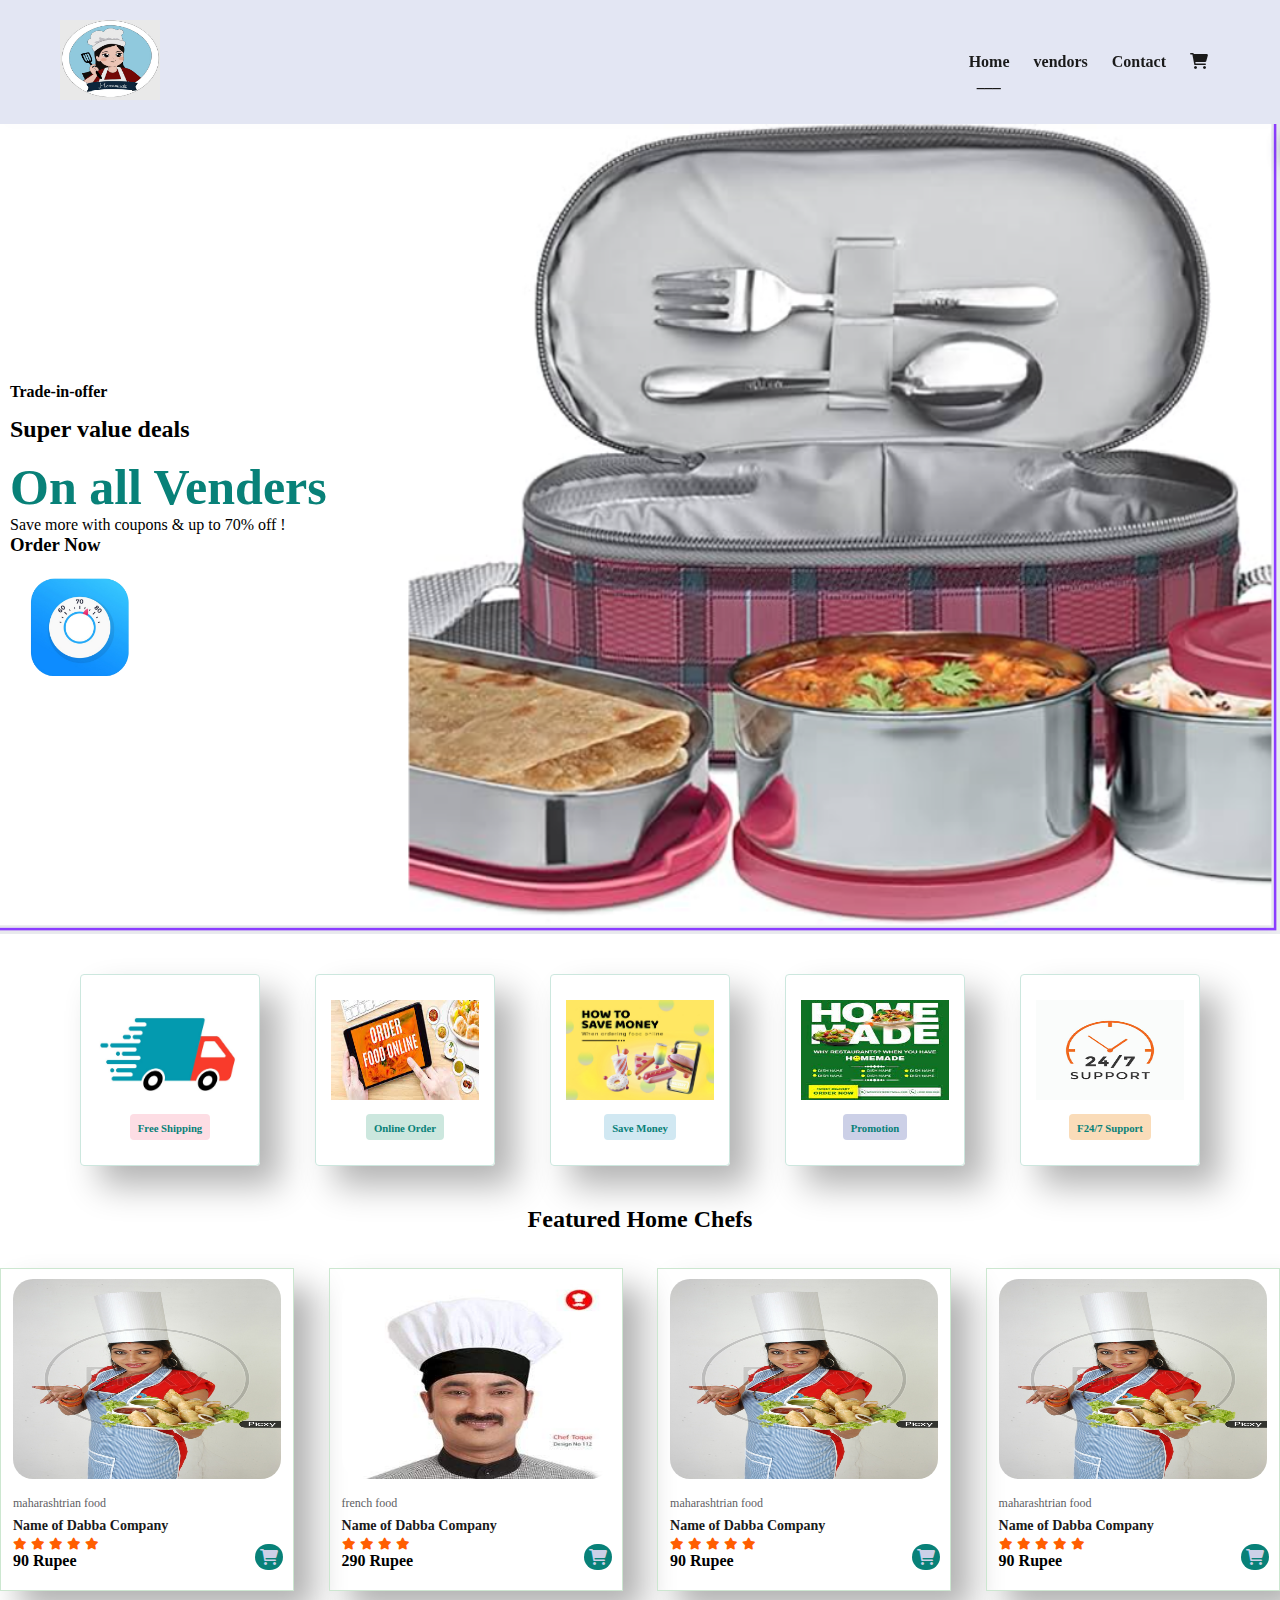
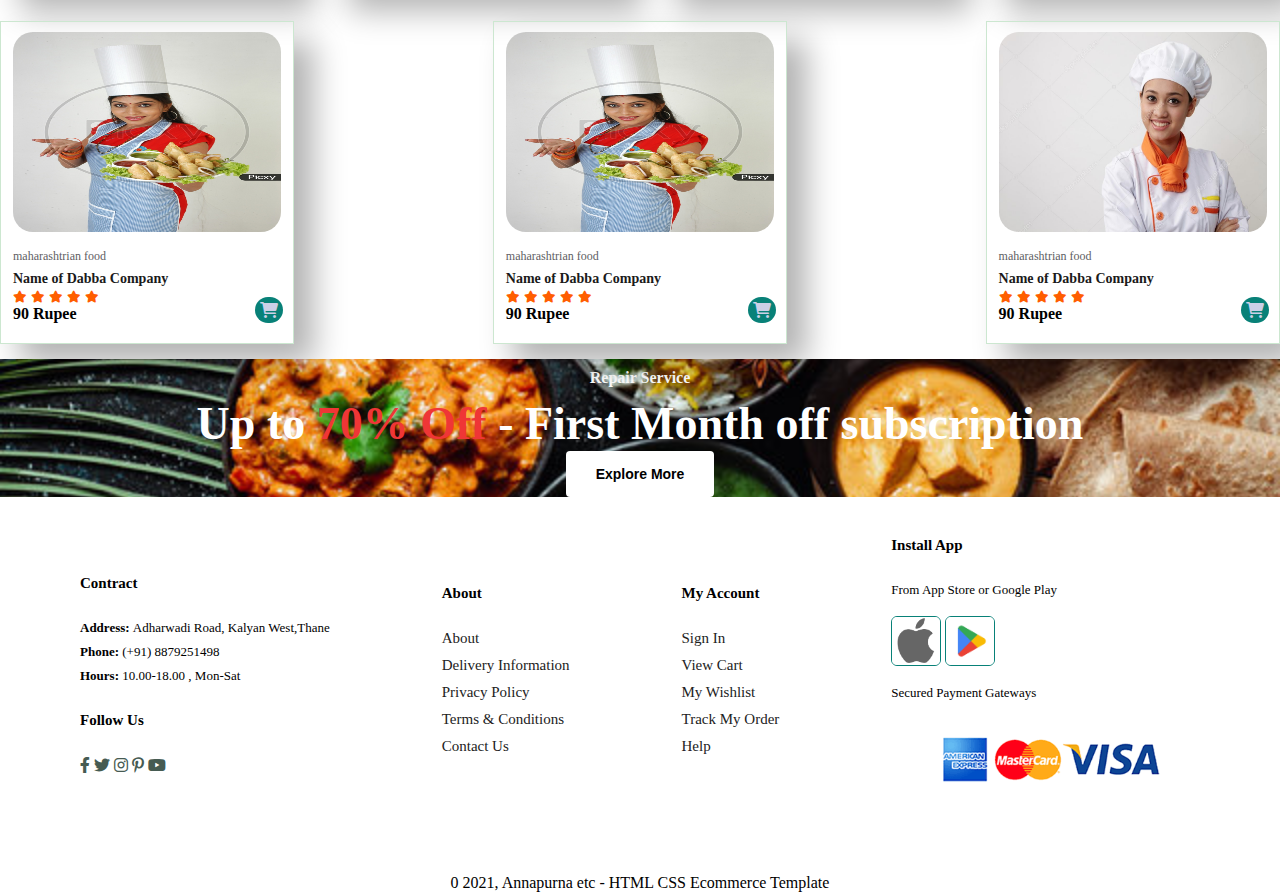
<file: index.html>
<!DOCTYPE html>
<html lang="en">
<head>
    <meta charset="UTF-8">
    <meta name="viewport" content="width=device-width, initial-scale=1.0">
    <title>Annapurna</title>
    <link rel="stylesheet" href="./style.css">
    <script src="./script.js"></script>
    <link rel="stylesheet" href="https://cdnjs.cloudflare.com/ajax/libs/font-awesome/6.0.0-beta3/css/all.min.css">
    <link rel="icon" type="image/x-icon" href="./img/favicon.ico">
    
</head>
<body>
<section id="header">
<a href="#"><img src="./img/download.jpeg" alt="" width="100px" height="80px"></a>
<div>
    <ul id="navbar">
        <li>
            <a class="active" href="./index.html">Home</a>
        </li>
        <li>
            <a href="./vendors.html"> vendors</a>
        </li>
        <li>
            <a href="#"> Contact</a>
        </li>
        <li><a href="./carts.html">
            <i class="fa-solid fa-cart-shopping"></i>
        </a>
        </li>
    </ul>
</div>
<div id="mobile">
    <i id="bar" class="fas fa-outdent"></i>
    <a href="./carts.html">
        <i class="fa-solid fa-cart-shopping"></i>
    </a>
</div>
</section>

<section id="hero">
<h4>Trade-in-offer</h4>
<h2>Super value deals</h2>
<h1>On all Venders</h1>
<p>Save more with coupons & up to 70% off !</p>
<h3>Order Now</h3>
<button></button>
</section>
<section id="feature" class="section-p1">
    <div class="fe-box">
        <img src="./img/fast-shipping-icon-vector-24390968.jpg" alt="" width="100px" height="100px">
        <h6>Free Shipping</h6>
    </div>
    <div class="fe-box">
        <img src="./img/download (1).jpeg" alt="" width="100px" height="100px">
        <h6>Online Order</h6>
    </div>
    <div class="fe-box">
        <img src="./img/4b93d1a86a49f855125f26fcbc2a799c.jpg" alt="" width="100px" height="100px">
        <h6>Save Money</h6>
    </div>
    <div class="fe-box">
        <img src="./img/download (2).jpeg" alt="" width="100px" height="100px">
        <h6>Promotion</h6>
    </div>
    <div class="fe-box">
        <img src="./img/download (3).png" alt="" width="100px" height="100px">
        <h6>F24/7 Support</h6>
    </div>
</section>

<section id="product1" class="section=section-p1">
<h2>
    Featured Home Chefs
</h2>
<p>

</p>
<div class="pro-container">

    <div class="pro">
        <img src="./img/0abc6d64dfc5021031dc1bae4401d158.jpg" alt="" srcset="" width="200px" height="200px">
        <div class="des">
            <span>maharashtrian food</span>
            <h5>Name of Dabba Company</h5>
            <div class="star">
                <i class="fas fa-star"></i>
                <i class="fas fa-star"></i>
                <i class="fas fa-star"></i>
                <i class="fas fa-star"></i>
                <i class="fas fa-star"></i>
            </div>
            <h4>90 Rupee</h4>
        </div>
        <div class="cart">
            <a href="#">
            <i class="fa-solid fa-cart-shopping"></i>
        </a>
        </div>
        
    </div>

    <div class="pro">
        <img src="./img/white-with-black-band-chef-cap-368869585-tv4id.jpg" alt="" srcset="" width="200px" height="200px">
        <div class="des">
            <span>french food</span>
            <h5>Name of Dabba Company</h5>
            <div class="star">
                <i class="fas fa-star"></i>
                <i class="fas fa-star"></i>
                <i class="fas fa-star"></i>
                <i class="fas fa-star"></i>
                
            </div>
            <h4>290 Rupee</h4>
        </div>
        <div class="cart">
            <a href="#">
            <i class="fa-solid fa-cart-shopping"></i>
        </a>
        </div>
        
    </div>

    <div class="pro">
        <img src="./img/0abc6d64dfc5021031dc1bae4401d158.jpg" alt="" srcset="" width="200px" height="200px">
        <div class="des">
            <span>maharashtrian food</span>
            <h5>Name of Dabba Company</h5>
            <div class="star">
                <i class="fas fa-star"></i>
                <i class="fas fa-star"></i>
                <i class="fas fa-star"></i>
                <i class="fas fa-star"></i>
                <i class="fas fa-star"></i>
            </div>
            <h4>90 Rupee</h4>
        </div>
        <div class="cart">
            <a href="#">
            <i class="fa-solid fa-cart-shopping"></i>
        </a>
        </div>
        
    </div>

    <div class="pro">
        <img src="./img/0abc6d64dfc5021031dc1bae4401d158.jpg" alt="" srcset="" width="200px" height="200px">
        <div class="des">
            <span>maharashtrian food</span>
            <h5>Name of Dabba Company</h5>
            <div class="star">
                <i class="fas fa-star"></i>
                <i class="fas fa-star"></i>
                <i class="fas fa-star"></i>
                <i class="fas fa-star"></i>
                <i class="fas fa-star"></i>
            </div>
            <h4>90 Rupee</h4>
        </div>
        <div class="cart">
            <a href="#">
            <i class="fa-solid fa-cart-shopping"></i>
        </a>
        </div>
        
    </div>
    <div class="pro">
        <img src="./img/0abc6d64dfc5021031dc1bae4401d158.jpg" alt="" srcset="" width="200px" height="200px">
        <div class="des">
            <span>maharashtrian food</span>
            <h5>Name of Dabba Company</h5>
            <div class="star">
                <i class="fas fa-star"></i>
                <i class="fas fa-star"></i>
                <i class="fas fa-star"></i>
                <i class="fas fa-star"></i>
                <i class="fas fa-star"></i>
            </div>
            <h4>90 Rupee</h4>
        </div>
        <div class="cart">
            <a href="#">
            <i class="fa-solid fa-cart-shopping"></i>
        </a>
        </div>
        
    </div>
    <div class="pro">
        <img src="./img/0abc6d64dfc5021031dc1bae4401d158.jpg" alt="" srcset="" width="200px" height="200px">
        <div class="des">
            <span>maharashtrian food</span>
            <h5>Name of Dabba Company</h5>
            <div class="star">
                <i class="fas fa-star"></i>
                <i class="fas fa-star"></i>
                <i class="fas fa-star"></i>
                <i class="fas fa-star"></i>
                <i class="fas fa-star"></i>
            </div>
            <h4>90 Rupee</h4>
        </div>
        <div class="cart">
            <a href="#">
            <i class="fa-solid fa-cart-shopping"></i>
        </a>
        </div>
        
    </div>
    
    <div class="pro">
        <img src="./img/depositphotos_93172098-stock-photo-indian-woman-in-chef-uniform.jpg
        " alt="" srcset="" width="200px" height="200px">
        <div class="des">
            <span>maharashtrian food</span>
            <h5>Name of Dabba Company</h5>
            <div class="star">
                <i class="fas fa-star"></i>
                <i class="fas fa-star"></i>
                <i class="fas fa-star"></i>
                <i class="fas fa-star"></i>
                <i class="fas fa-star"></i>
            </div>
            <h4>90 Rupee</h4>
        </div>
        <div class="cart">
            <a href="#">
            <i class="fa-solid fa-cart-shopping"></i>
        </a>
        </div>
        
    </div>
</div>
</section>

<section id="banner" class="section-m1">
    <h4>
        Repair Service
    </h4>
    <h2>
        Up to <span>70% Off</span> - First Month off subscription
    </h2>
    <button>Explore More</button>
</section>
<section id="footer">
<footer class="section-p1">

    <div class="col">
       <h4>Contract</h4>
       <p><strong>Address: </strong> Adharwadi Road, Kalyan West,Thane</p>
       <p><strong>Phone: </strong> (+91) 8879251498</p>
       <p><strong>Hours: </strong> 10.00-18.00 , Mon-Sat</p>
       <div class="Follow">
        <h4>Follow Us</h4>
        <div class="icon">
            <i class="fab fa-facebook-f"></i>
            <i class="fab fa-twitter"></i>
            <i class="fab fa-instagram"></i>
            <i class="fab fa-pinterest-p"></i>
            <i class="fab fa-youtube"></i>
        </div>
       </div>
    </div>
    <div class="col">
        <h4>About</h4>
        <a href="#">About</a>
        <a href="#">Delivery Information</a>
        <a href="#">Privacy Policy</a>
        <a href="#">Terms & Conditions</a>
        <a href="#">Contact Us</a>
    </div>
    <div class="col">
        <h4>My Account</h4>
        <a href="#">Sign In</a>
        <a href="#">View Cart</a>
        <a href="#">My Wishlist</a>
        <a href="#">Track My Order</a>
        <a href="#">Help</a>
    </div>
    <div class="col install">
        <h4>Install App</h4>
        <p>From App Store or Google Play</p>
        <div class="row">
            <img src="./img/knowledge_graph_logo.png" alt="" width="50px" height="50px">
            <img src="./img/download (4).png" alt="" width="50px" height="50px">
        </div>
        <p>Secured Payment Gateways </p>
        <img src="./img/images.png" alt="" height="80px">
    </div>
    
</footer>
<div class="copyright">
    <p>0 2021, Annapurna etc - HTML CSS Ecommerce Template</p>
</div>
</section>
</body>

</html>
</file>
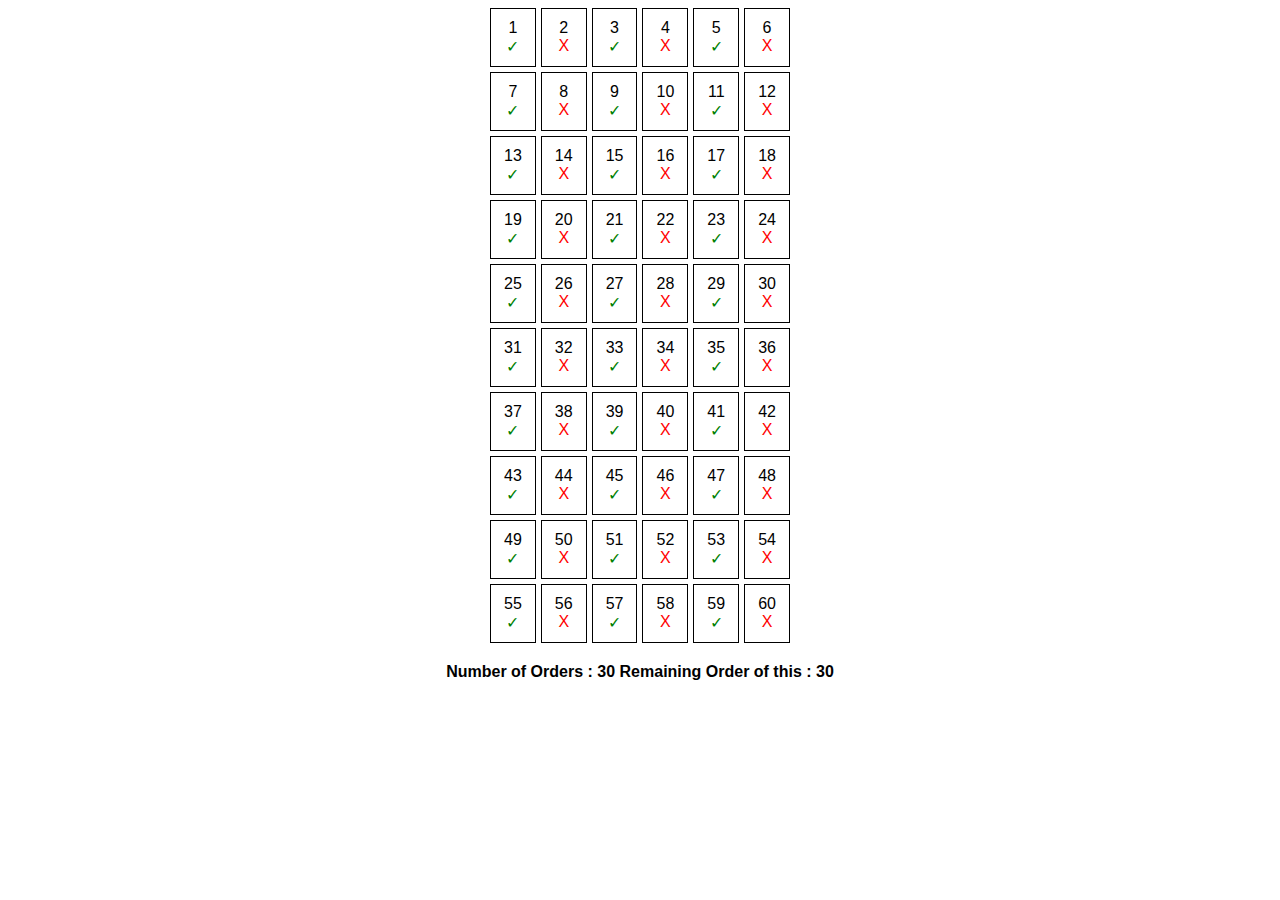
<file: itemsHistory.html>
<!DOCTYPE html>
<html lang="en">
<head>
    <meta charset="UTF-8">
    <meta name="viewport" content="width=device-width, initial-scale=1.0">
    <link rel="stylesheet" href="https://cdnjs.cloudflare.com/ajax/libs/font-awesome/6.0.0-beta3/css/all.min.css">
    <link rel="icon" type="image/x-icon" href="./img/favicon.ico">

    <style>
        body {
            font-family: Arial, sans-serif;
        }

        .matrix {
            display: grid;
            grid-template-columns: repeat(6, 1fr);
            gap: 5px;
            width: 300px;
            margin: 0 auto;
        }

        .cell {
            border: 1px solid #000;
            text-align: center;
            padding: 10px;
        }

        .tick {
            color: green;
        }

        .cross {
            color: red;
        }

        #summary {
            text-align: center;
            margin-top: 20px;
            font-weight: bold;
        }
    </style>
</head>
<body>
    <div class="matrix" id="matrix">
    </div>

    <div id="summary"></div>

    <script>
        const matrixContainer = document.getElementById('matrix');
        const summaryContainer = document.getElementById('summary');
        let tickCount = 0;

        for (let i = 1; i <= 60; i++) {
            const cell = document.createElement('div');
            cell.classList.add('cell');
            cell.textContent = i;

            if (i % 2 === 0) {
                const cross = document.createElement('div');
                cross.classList.add('cross');
                cross.textContent = 'X';
                cell.appendChild(cross);
            } else {
                const tick = document.createElement('div');
                tick.classList.add('tick');
                tick.textContent = '\u2713'; // Unicode for checkmark symbol
                cell.appendChild(tick);
                tickCount++;
            }

            matrixContainer.appendChild(cell);
        }

        const summaryText = `Number of Orders : ${tickCount}\n Remaining Order of this : ${60 -tickCount}`;
        summaryContainer.textContent = summaryText;
    </script>
</body>
</html>
</file>
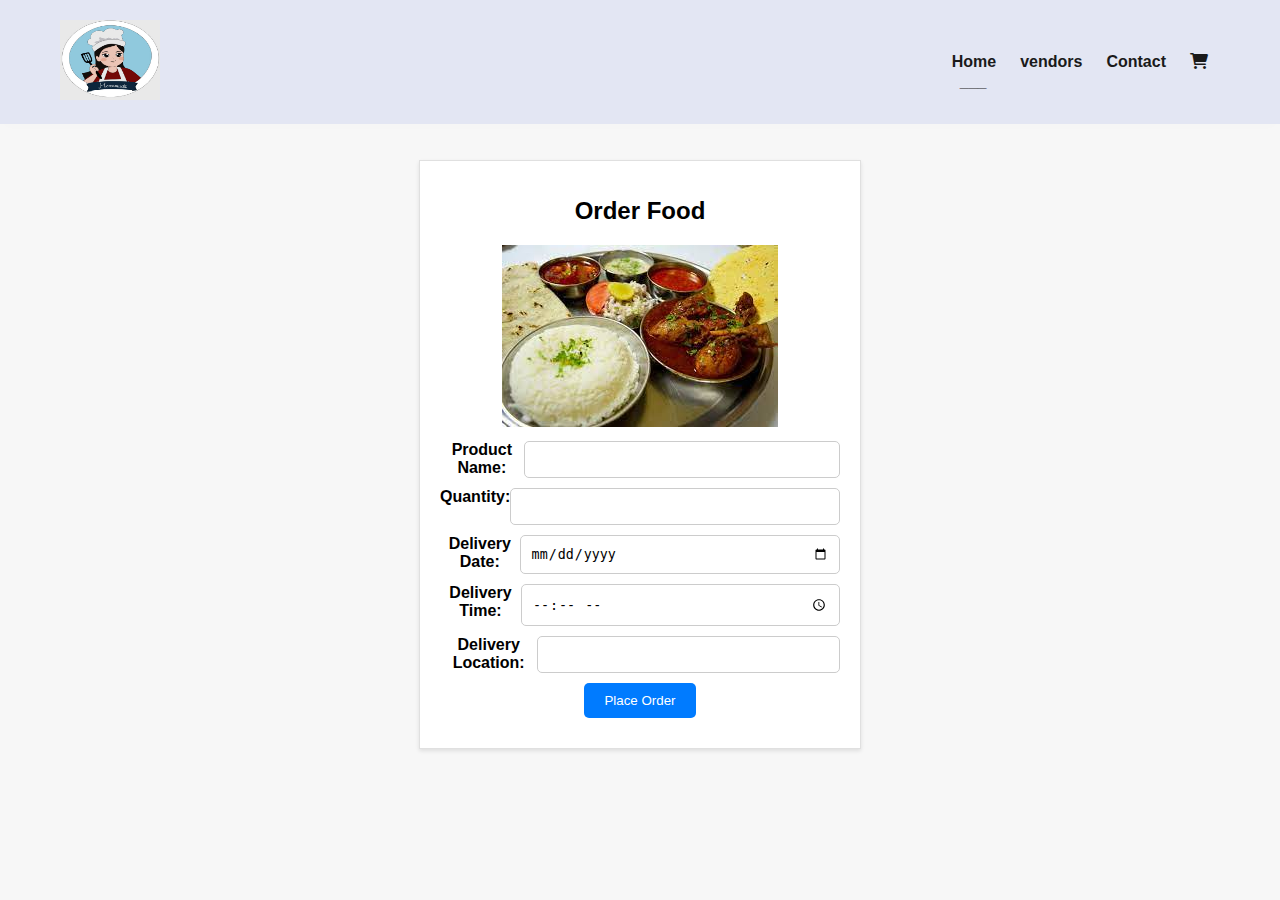
<file: order.html>
<!DOCTYPE html>
<html lang="en">
<head>
    <meta charset="UTF-8">
    <meta name="viewport" content="width=device-width, initial-scale=1.0">
    <link rel="stylesheet" href="https://cdnjs.cloudflare.com/ajax/libs/font-awesome/6.0.0-beta3/css/all.min.css">
    <link rel="icon" type="image/x-icon" href="./img/favicon.ico">

    <title>Order Food</title>
    <style>
        body {
            font-family: Arial, sans-serif;
            background-color: #f7f7f7;
            margin: 0;
            padding: 0;
        }

        .container {
            max-width: 400px;
            margin: 0 auto;
            padding: 20px;
            background-color: #fff;
            border: 1px solid #e0e0e0;
            box-shadow: 0 2px 4px rgba(0, 0, 0, 0.1);
            text-align: center;
        }

        h1 {
            font-size: 24px;
            font-weight: bold;
            margin-bottom: 20px;
        }

        .form-group {
            display: flex;
            margin: 10px 0;
        }
       
        
        label {
            display: block;
            font-weight: bold;
        }

        input[type="text"],
        input[type="number"],
        input[type="date"],
        input[type="time"],
        input[type="file"] {
            width: 100%;
            padding: 10px;
            border: 1px solid #ccc;
            border-radius: 5px;
        }

        .product-image {
            max-width: 100%;
            height: auto;
            margin-bottom: 10px;
        }
        .form-group:last-child{
            display: flex;
            justify-content: center;
        }

        button {

            background-color: #007BFF;
            color: #fff;
            border: none;
            padding: 10px 20px;
            border-radius: 5px;
            cursor: pointer;
        }
        #header{
display: flex;
align-items: center;
justify-content: space-between;
padding: 20px 60px;
background-color: #E3E6F3;
box-shadow: 0 5px 15px rgba(0,0,0,0.006);
z-index: 999;
position: sticky;
top: 0;
left: 0;
}

#navbar{
    display: flex;
    align-items: center;
    justify-content: center;
    
}
#navbar li{
    list-style: none;
    padding: 0 12px;
    position: relative;
}

#navbar li a{
    text-decoration: none;
    font-size: 16px;
    font-weight: 600;
    color: #1a1a1a;
    transition: 0.3s ease;
}
#navbar li a:hover,
#navbar li a:active
{
    color: #088178;

}

#navbar.active{
    right: 0px;
}
#navbar li a.active::after,
#navbar li a:hover::after
{
    content:"___";
    width: 30%;
    height: 2px;
    position: absolute;
    bottom: -4px;
    left: 20px;

}

#mobile{
    display: none;
    align-items: center;
}

    </style>
</head>
<body>
    <section id="header">
        <a href="#"><img src="./img/download.jpeg" alt="" width="100px" height="80px"></a>
        <div>
            <ul id="navbar">
                <li>
                    <a class="active" href="./index.html">Home</a>
                </li>
                <li>
                    <a href="./vendors.html"> vendors</a>
                </li>
                <li>
                    <a href="#"> Contact</a>
                </li>
                <li><a href="./carts.html">
                    <i class="fa-solid fa-cart-shopping"></i>
                </a>
                </li>
            </ul>
        </div>
        <div id="mobile">
            <i id="bar" class="fas fa-outdent"></i>
            <a href="./carts.html">
                <i class="fa-solid fa-cart-shopping"></i>
            </a>
        </div>
        </section>
        <br>
        <br>
    <div class="container">
        <h1>Order Food</h1>
        <div class="product-image">
            <img src="./img/download (5).jpeg" alt="Product Image">
        </div>
        <form>
            <div class="form-group">
                <label for="item-name">Product Name:</label>
                <input type="text" id="item-name" name="item-name" required>
            </div>
            <div class="form-group">
                <label for="quantity">Quantity:</label>
                <input type="number" id="quantity" name="quantity" required>
            </div>
            <div class="form-group">
                <label for="date">Delivery Date:</label>
                <input type="date" id="date" name="date" required>
            </div>
            <div class="form-group">
                <label for="time">Delivery Time:</label>
                <input type="time" id="time" name="time" required>
            </div>
            <div class="form-group">
                <label for="location">Delivery Location:</label>
                <input type="text" id="location" name="location" required>
            </div>
            <div class="form-group">
                <button type="submit">Place Order</button>
            </div>
        </form>
    </div>
</body>
</html>
</file>
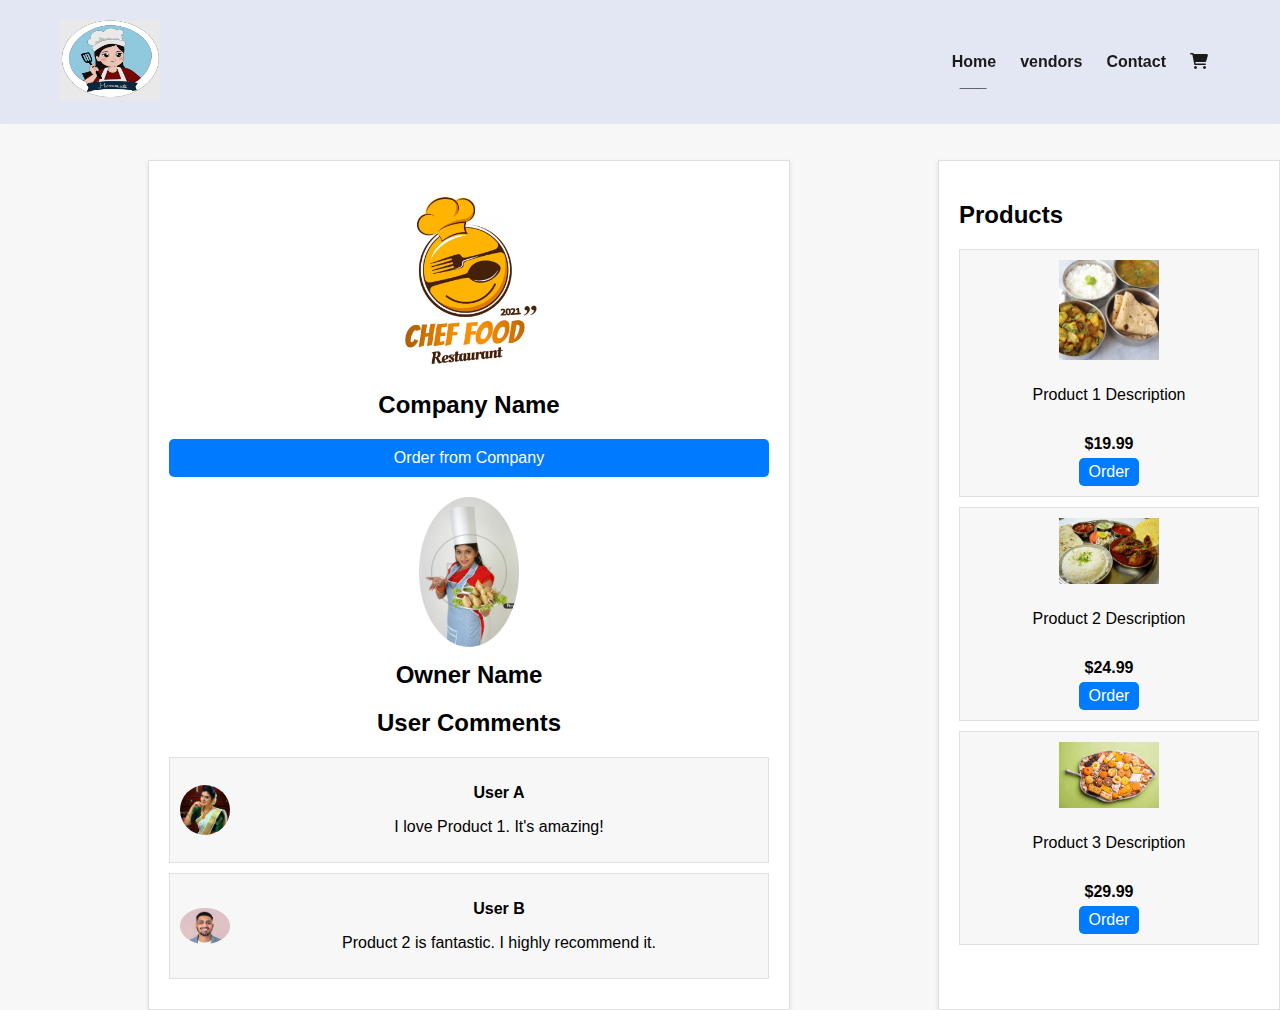
<file: photofolio.html>
<!DOCTYPE html>
<html lang="en">
<head>
    <meta charset="UTF-8">
    <meta name="viewport" content="width=device-width, initial-scale=1.0">
    <link rel="stylesheet" href="https://cdnjs.cloudflare.com/ajax/libs/font-awesome/6.0.0-beta3/css/all.min.css">
    <link rel="icon" type="image/x-icon" href="./img/favicon.ico">

    <title>Company Photo Portfolio with Product Sidebar and Owner Info</title>
    <style>
        body {
            font-family: Arial, sans-serif;
            background-color: #f7f7f7;
            margin: 0;
            padding: 0;
        }

        .container {
            display: flex;
        }

        .main-content {
            flex-grow: 1;
            max-width: 600px;
            margin: 0 auto;
            padding: 20px;
            background-color: #fff;
            border: 1px solid #e0e0e0;
            box-shadow: 0 2px 4px rgba(0, 0, 0, 0.1);
        }

        .company-info {
            text-align: center;
        }

        .company-logo {
            display: block;
            margin: 0 auto;
            max-width: 200px;
            height: auto;
        }

        .company-name {
            font-size: 24px;
            font-weight: bold;
            margin: 10px 0;
        }

        .order-button {
            display: block;
            margin: 20px auto;
            padding: 10px 20px;
            background-color: #007BFF;
            color: #fff;
            text-decoration: none;
            border: none;
            border-radius: 5px;
        }

        .owner-info {
            text-align: center;
        }

        .owner-photo {
            max-width: 150px;
            max-height: 150px;
            border-radius: 50%;
        }

        .owner-name {
            font-weight: bold;
            margin: 10px 0;
        }

        .user-comments {
            text-align: center;
        }

        .user-comment {
            border: 1px solid #e0e0e0;
            background-color: #f7f7f7;
            padding: 10px;
            margin: 10px 0;
            display: flex;
            align-items: center;
        }

        .user-image {
            max-width: 50px;
            max-height: 50px;
            border-radius: 50%;
            margin-right: 10px;
        }

        .user-details {
            flex-grow: 1;
        }

        .user-name {
            font-weight: bold;
        }

        .user-comment-text {
            margin-top: 5px;
        }

        .product-sidebar {
            flex-basis: 300px;
            padding: 20px;
            background-color: #fff;
            border: 1px solid #e0e0e0;
            box-shadow: 0 2px 4px rgba(0, 0, 0, 0.1);
            overflow-y: auto;
        }

        .product-card {
            border: 1px solid #e0e0e0;
            background-color: #f7f7f7;
            padding: 10px;
            margin: 10px 0;
            display: flex;
            flex-direction: column;
            align-items: center;
        }

        .product-image {
            max-width: 100px;
            max-height: 100px;
        }

        .product-description {
            text-align: center;
            margin: 10px 0;
        }

        .product-price {
            font-weight: bold;
            margin: 5px 0;
        }

        .product-order-button {
            display: block;
            padding: 5px 10px;
            background-color: #007BFF;
            color: #fff;
            text-decoration: none;
            border: none;
            border-radius: 5px;
        }
        #header{
display: flex;
align-items: center;
justify-content: space-between;
padding: 20px 60px;
background-color: #E3E6F3;
box-shadow: 0 5px 15px rgba(0,0,0,0.006);
z-index: 999;
position: sticky;
top: 0;
left: 0;
}

#navbar{
    display: flex;
    align-items: center;
    justify-content: center;
    
}
#navbar li{
    list-style: none;
    padding: 0 12px;
    position: relative;
}

#navbar li a{
    text-decoration: none;
    font-size: 16px;
    font-weight: 600;
    color: #1a1a1a;
    transition: 0.3s ease;
}
#navbar li a:hover,
#navbar li a:active
{
    color: #088178;

}

#navbar.active{
    right: 0px;
}
#navbar li a.active::after,
#navbar li a:hover::after
{
    content:"___";
    width: 30%;
    height: 2px;
    position: absolute;
    bottom: -4px;
    left: 20px;

}

#mobile{
    display: none;
    align-items: center;
}

    </style>
</head>
<body>
    <section id="header">
        <a href="#"><img src="./img/download.jpeg" alt="" width="100px" height="80px"></a>
        <div>
            <ul id="navbar">
                <li>
                    <a class="active" href="./index.html">Home</a>
                </li>
                <li>
                    <a href="./vendors.html"> vendors</a>
                </li>
                <li>
                    <a href="#"> Contact</a>
                </li>
                <li><a href="./carts.html">
                    <i class="fa-solid fa-cart-shopping"></i>
                </a>
                </li>
            </ul>
        </div>
        <div id="mobile">
            <i id="bar" class="fas fa-outdent"></i>
            <a href="./carts.html">
                <i class="fa-solid fa-cart-shopping"></i>
            </a>
        </div>
        </section>
        <br>
        <br>
    <div class="container">
        <div class="main-content">
            <div class="company-info">
                <img src="./img/chef-food-restaurant-logo-editable-design-template-949091af7f6dc8b1fc80d8669faab4d6_screen.jpg" alt="Company Logo" class="company-logo">
                <h1 class="company-name">Company Name</h1>
                <a href="order.html" class="order-button">Order from Company</a>
            </div>
            <div class="owner-info">
                <img src="./img/0abc6d64dfc5021031dc1bae4401d158.jpg" alt="Owner Photo" class="owner-photo">
                <h2 class="owner-name">Owner Name</h2>
            </div>
            <div class="user-comments">
                <h2>User Comments</h2>
                <div class="user-comment">
                    <img src="./img/main-qimg-3d1f058868e17e60fed42c35ecb18996-lq.jpeg" alt="User 1" class="user-image">
                    <div class="user-details">
                        <p class="user-name">User A</p>
                        <p class="user-comment-text">I love Product 1. It's amazing!</p>
                    </div>
                </div>
                <div class="user-comment">
                    <img src="./img/download (4).jpeg" alt="User 2" class="user-image">
                    <div class="user-details">
                        <p class="user-name">User B</p>
                        <p class="user-comment-text">Product 2 is fantastic. I highly recommend it.</p>
                    </div>
                </div>
                <!-- Add more user comments with images as needed for each product -->
            </div>
        </div>

        <div class="product-sidebar">
            <h2>Products</h2>
            <div class="product-card">
                <img src="./img/607f9a072d39a822971fc2f3_1618975239547.jpg" alt="Product 1" class="product-image">
                <div class="product-description">
                    <p>Product 1 Description</p>
                </div>
                <div class="product-price">$19.99</div>
                <a href="./order.html" class="product-order-button">Order</a>
            </div>
            <div class="product-card">
                <img src="./img/download (5).jpeg" alt="Product 2" class="product-image">
                <div class="product-description">
                    <p>Product 2 Description</p>
                </div>
                <div class="product-price">$24.99</div>
                <a href="order-product2.html" class="product-order-button">Order</a>
            </div>
            <div class="product-card">
                <img src="./img/download (6).jpeg" alt="Product 3" class="product-image">
                <div class="product-description">
                    <p>Product 3 Description</p>
                </div>
                <div class="product-price">$29.99</div>
                <a href="order-product3.html" class="product-order-button">Order</a>
            </div>
            <!-- Add more product cards as needed -->
        </div>
    </div>
</body>
</html>
</file>
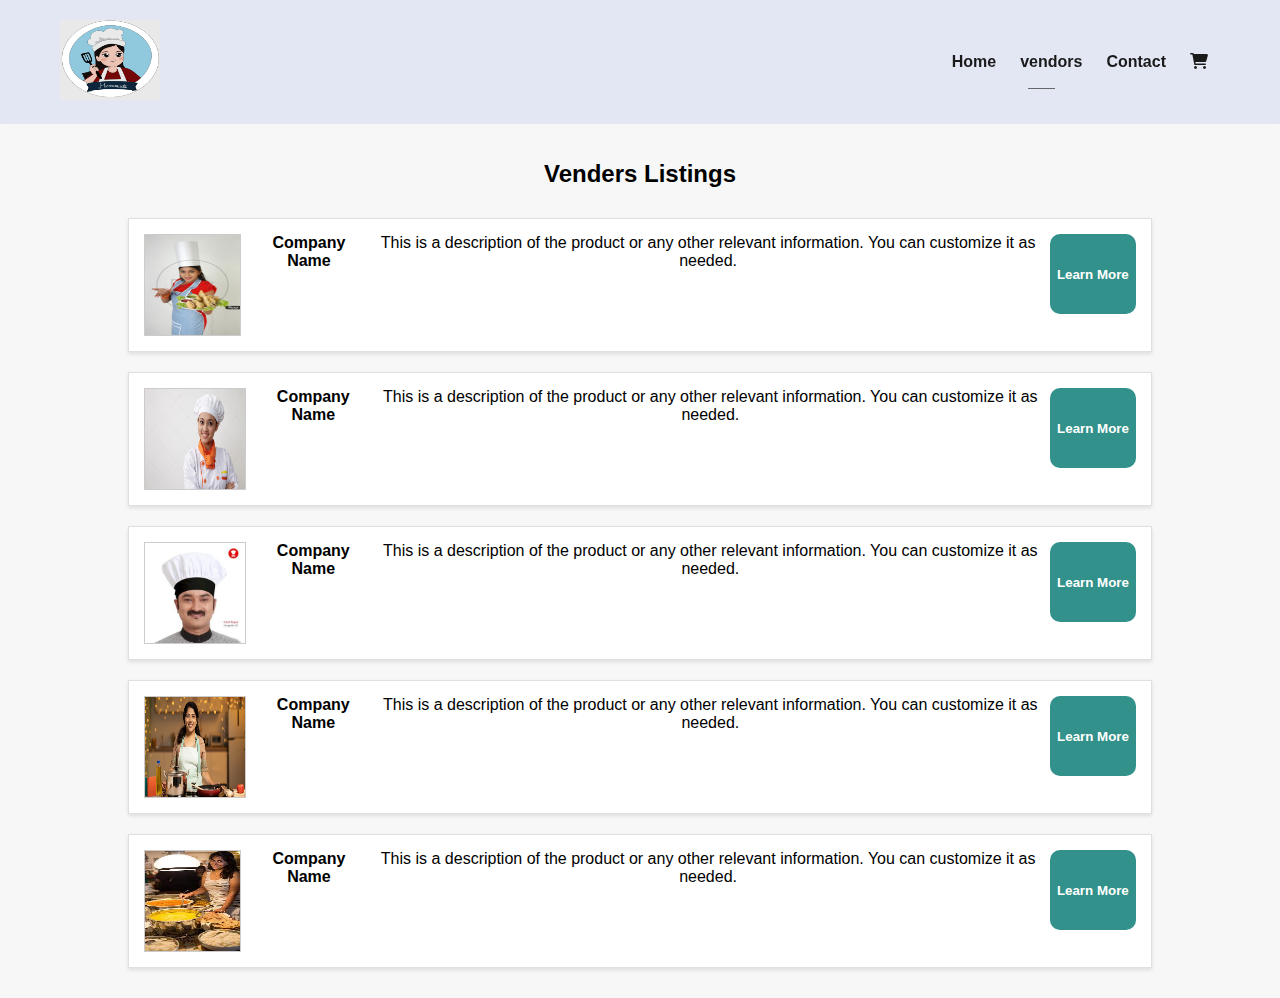
<file: vendors.html>
<!DOCTYPE html>
<html lang="en">
<head>
    <meta charset="UTF-8">
    <meta name="viewport" content="width=device-width, initial-scale=1.0">
    <link rel="stylesheet" href="https://cdnjs.cloudflare.com/ajax/libs/font-awesome/6.0.0-beta3/css/all.min.css">
    <link rel="icon" type="image/x-icon" href="./img/favicon.ico">

    <title>Card Container with Horizontal Content</title>
    <style>
        body {
            font-family: Arial, sans-serif;
            background-color: #f7f7f7;
            margin: 0;
            padding: 0;
        }
        #header{
display: flex;
align-items: center;
justify-content: space-between;
padding: 20px 60px;
background-color: #E3E6F3;
box-shadow: 0 5px 15px rgba(0,0,0,0.006);
z-index: 999;
position: sticky;
top: 0;
left: 0;
}

#navbar{
    display: flex;
    align-items: center;
    justify-content: center;
    
}
#navbar li{
    list-style: none;
    padding: 0 12px;
    position: relative;
}

#navbar li a{
    text-decoration: none;
    font-size: 16px;
    font-weight: 600;
    color: #1a1a1a;
    transition: 0.3s ease;
}
#navbar li a:hover,
#navbar li a:active
{
    color: #088178;

}

#navbar.active{
    right: 0px;
}
#navbar li a.active::after,
#navbar li a:hover::after
{
    content:"___";
    width: 30%;
    height: 2px;
    position: absolute;
    bottom: -4px;
    left: 20px;

}

#mobile{
    display: none;
    align-items: center;
}
        .container {
            display: flex;
            flex-direction: column;
            text-align: center;
            align-items: center;
            padding: 20px;
        }

        .container-title {
            font-size: 24px;
            font-weight: bold;
            margin-bottom: 20px;
        }
        .card {
            width: 80%;

            background-color: #fff;
            border: 1px solid #e0e0e0;
            margin: 10px;
            padding: 15px;
            box-shadow: 0 2px 4px rgba(0, 0, 0, 0.1);
            display: flex;
        }

        .card-image {
            width: 100px;
            height: 100px;
            border: 1px solid #ccc;
            margin-right: 10px;
        }

        .card-title {
            flex-grow: 1;
            font-weight: bold;
        }

        .card-content {
            flex-grow: 2;
        }

        .card-link {
            text-decoration: none;
            color: #007BFF;
            font-weight: bold;
        }
        .card button{
            background-color: #32918a;
            width: 90px;
            height: 80px;
            border-radius: 10px;
            border: none;
        }
        .card button:hover{
            background-color: #59a6f8;
        }
        .card button a{
            color: #fff;
        }
        .card button a:hover{
            color: #1a1a1a;
        }
    </style>
</head>
<body>
    <section id="header">
        <a href="#"><img src="./img/download.jpeg" alt="" width="100px" height="80px"></a>
        <div>
            <ul id="navbar">
                <li>
                    <a  href="./index.html">Home</a>
                </li>
                <li>
                    <a class="active" href="./vendors.html"> vendors</a>
                </li>
                <li>
                    <a href="#"> Contact</a>
                </li>
                <li><a href="./carts.html">
                    <i class="fa-solid fa-cart-shopping"></i>
                </a>
                </li>
            </ul>
        </div>
        <div id="mobile">
            <i id="bar" class="fas fa-outdent"></i>
            <a href="./carts.html">
                <i class="fa-solid fa-cart-shopping"></i>
            </a>
        </div>
        </section>
    <div class="container">
        <h1 class="container-title">Venders Listings</h1>
        <div class="card">
            <img src="./img/0abc6d64dfc5021031dc1bae4401d158.jpg" alt="Product Image" class="card-image">
            <div class="card-title">Company Name</div>
            <div class="card-content">
                This is a description of the product or any other relevant information. You can customize it as needed.
            </div>
            <button><a href="./photofolio.html" class="card-link">Learn More</a>
            </button>
        </div>
        <div class="card">
            <img src="./img/depositphotos_93172098-stock-photo-indian-woman-in-chef-uniform.jpg" alt="Product Image" class="card-image">
            <div class="card-title">Company Name</div>
            <div class="card-content">
                This is a description of the product or any other relevant information. You can customize it as needed.
            </div>
            <button><a href="other-page.html" class="card-link">Learn More</a>
            </button>
        </div>
        <div class="card">
            <img src="./img/white-with-black-band-chef-cap-368869585-tv4id.jpg" alt="Product Image" class="card-image">
            <div class="card-title">Company Name</div>
            <div class="card-content">
                This is a description of the product or any other relevant information. You can customize it as needed.
            </div>
            <button><a href="other-page.html" class="card-link">Learn More</a>
            </button>
        </div>
        <div class="card">
            <img src="./img/r5mifhb_home-chef_625x300_03_August_23.jpg" alt="Product Image" class="card-image">
            <div class="card-title">Company Name</div>
            <div class="card-content">
                This is a description of the product or any other relevant information. You can customize it as needed.
            </div>
            <button><a href="other-page.html" class="card-link">Learn More</a>
            </button>
        </div>
        <div class="card">
            <img src="./img/download (3).jpeg" alt="Product Image" class="card-image">
            <div class="card-title">Company Name</div>
            <div class="card-content">
                This is a description of the product or any other relevant information. You can customize it as needed.
            </div>
            <button><a href="other-page.html" class="card-link">Learn More</a>
            </button>
        </div>
        <!-- Add more cards as needed -->
    </div>
</body>
</html>
</file>
<file: style.css>
*{
    margin: 0;
    padding: 0;
    box-sizing: border-box;
    font-size: 'Spartan';
}
body{
    width: 100%;
}
/* Header set */ 
#header{
display: flex;
align-items: center;
justify-content: space-between;
padding: 20px 60px;
background-color: #E3E6F3;
box-shadow: 0 5px 15px rgba(0,0,0,0.006);
z-index: 999;
position: sticky;
top: 0;
left: 0;
}

#navbar{
    display: flex;
    align-items: center;
    justify-content: center;
    
}
#navbar li{
    list-style: none;
    padding: 0 12px;
    position: relative;
}

#navbar li a{
    text-decoration: none;
    font-size: 16px;
    font-weight: 600;
    color: #1a1a1a;
    transition: 0.3s ease;
}
#navbar li a:hover,
#navbar li a:active
{
    color: #088178;

}

#navbar.active{
    right: 0px;
}
#navbar li a.active::after,
#navbar li a:hover::after
{
    content:"___";
    width: 30%;
    height: 2px;
    position: absolute;
    bottom: -4px;
    left: 20px;

}

#mobile{
    display: none;
    align-items: center;
}

/* hero Page */
#hero{
    background-image:url("./img/poster1.png");
    height: 90vh;
    width: 100%;
    background-size: cover;
    background-position: top 25% right 0;
    padding:0 10px;
    display: flex;
    flex-direction: column;
    align-items: flex-start;
    justify-content: center;
    background-color: #ccced8;
    
}
#hero h4{
    padding-bottom: 15px;
}

#hero h1{
    padding-top: 15px;
    color: #088178;
    font-size: 50px;

}

#hero button{
    background-image: url("./img/thermostat-temperature-control-icon-vector-22419146-removebg-preview.png");
    background-color: transparent;
    color:rgb(247, 0, 0);
    border: 0; 
    padding: 14px 80px 14px 65px;
    background-repeat: no-repeat;
    cursor: pointer;
    font-weight: 700;
    font-size: 15px;
    border-radius: 15px;
    background-size: cover;
    height:120px;
    width: 70px;
    text-align: center;
    
}
.section-p1{
    padding: 40px 80px;
}

/*feature*/
#feature{
    display: flex;
    align-items: center;
    justify-content: space-between;
    flex-wrap: wrap;

}
#feature .fe-box{
    width: 180px;
    text-align: center;
    padding: 25px 15px;
    box-shadow: 20px 20px 34px rgba(0,0,0,0.3);
    border: 1px solid #cce7de;
    border-radius: 4px;
}
#feature .fe-box:hover{
    box-shadow: 10px 10px 54px rgba(0,0,0,0.3);
}

#feature .fe-box img{
    width: 100%;
    margin-bottom: 10px;
}

#feature .fe-box h6{
    display: inline-block;
    padding: 9px 8px 6px 8px;
    line-height: 1;
    border-radius: 4px;
    color: #088178;
    background-color: #fddde4;
}
#feature .fe-box:nth-child(2) h6{
    background-color: #cce7de;
}
#feature .fe-box:nth-child(3) h6{
    background-color: #d1e8f2;
}
#feature .fe-box:nth-child(4) h6{
    background-color: #ccd0e7;
}
#feature .fe-box:nth-child(5) h6{
    background-color: #fadcb9;
}

/*Product */
#product1{
    text-align: center;
}
#product1 .pro{
    width: 23%;
    min-width: 250px;
    padding: 10px 12px;
    border:1px solid #cce7d0;
    box-shadow: 20px 20px 30px rgba(0,0,0,0.3);
    margin: 15px 0;
    transition: 0.2s ease;
    position: relative;
}
#product1 .pro:hover{
    box-shadow: 10px 10px 10px rgba(0,0,0,0.3);
}
.pro-container{
    display: flex;
    flex-wrap: wrap;
    align-content: center;
    justify-content: space-between;   
    padding-top: 20px;
}
#product1 .pro img{
    width: 100%;
    border-radius: 20px;

}
#product1 .pro .des{
    text-align: start;
    padding: 10px 0;
}
#product1 .pro .des span{
    color: #606063;
    font-size: 12px;
}

#product1 .pro .des h5{
    padding-top: 7px;
    color: #1a1a1a;
    font-size: 14px;
}
#product1 .pro .des i{
    font-size: 12px;
    color:rgb(255, 94, 0);
}
#product1 .pro .cart{
   background-color: #088178;
   border-radius: 50px;
   width: max-content;
   position: absolute;
   bottom: 20px;
   right: 10px;

}
#product1 .pro .cart i{
    padding: 5px;
    color: #ccd0e7;
}
/*Banner*/
#banner h4{
    font-size: 20px;

}

#banner h2{
    font-size: 46px;
    line-height: 54px;
    
}
#banner .section-m1{
    margin: 40px 0;
}

#banner{
    display: flex;
    flex-direction: column;
    justify-content: center;
    align-items: center;
    text-align: center;
    background-image: url("./img/360_F_273629048_fEBsFLxMRaqXa0vWCK5ZkGGCu4kC35LZ.jpg");
    color: #ffff;
    width: 100%;
    background-size: cover;
    background-position: center;

}
#banner h4{
  color: #ffff;
  font-size: 16px;
  padding: 10px 0;

}

#banner h2 span{
    color: #ef3636;

}
#banner  button{
    font-size:14px;
    font-weight: 600;
    padding: 15px 30px;
    color: #000;
    background-color: #ffff;
    cursor: pointer;
    border: none;
    outline: none;
    transition:0.2s ;
    border-radius: 4px;

}
#banner  button:hover{
    background-color: #088178;
    color: #ffff;
}
/*Footer*/
footer{
  display: flex;
  flex-wrap: wrap;
  justify-content: space-between;
  align-items: center;
}

footer .col{
    display: flex;
    flex-direction: column;
    align-items: flex-start;
    margin-bottom: 20px;
}

footer h4{
    font-size: 15px;
    padding-bottom: 20px;
    margin: 0 0 8px 0;
}
footer p{
    font-size: 13px;
    margin: 0 0 8px 0;
}
footer  a {
    font-size: 15px;
    text-decoration: none;
    color: #222;
    margin-bottom: 10px;
}

footer .col .Follow{
    margin-top: 20px;
}
footer .col .Follow .icon{
    color: #465b52;
    padding-right: 4px;
    cursor: pointer;
}
#footer .copyright{
    width: 100%;
    text-align: center;
}
footer .install .row img{
    border:1px solid #088178;
    border-radius: 6px;

}
footer .install  img{
    margin:10px 0 15px 0;

}

footer .col a:hover,
#footer .col .icon i:hover
{
    color: #088178;
}

/*Start Media Qury*/
@media(max-width:799px){
    #navbar{
        display: flex;
        flex-direction: column;
        align-items: flex-start;
        justify-content: flex-start;
        position: fixed;
        top: 0;
        right: -300px;
        height: 100vh;
        width: 300px;
        background-color:#E3E6F3 ;
        box-shadow: 0 40px 60px rgba(0, 0, 0, 0.1);
        padding: 80px 0 0 10px;

    }
    #navbar li{
        margin-bottom: 25px;
    }
    #mobile{
        display: flex;
        align-items: center;
    }
    #mobile i{
        color: #1a1a1a;
        font-size: 24px;
        padding-left: 20px;
    }
}
</file>
